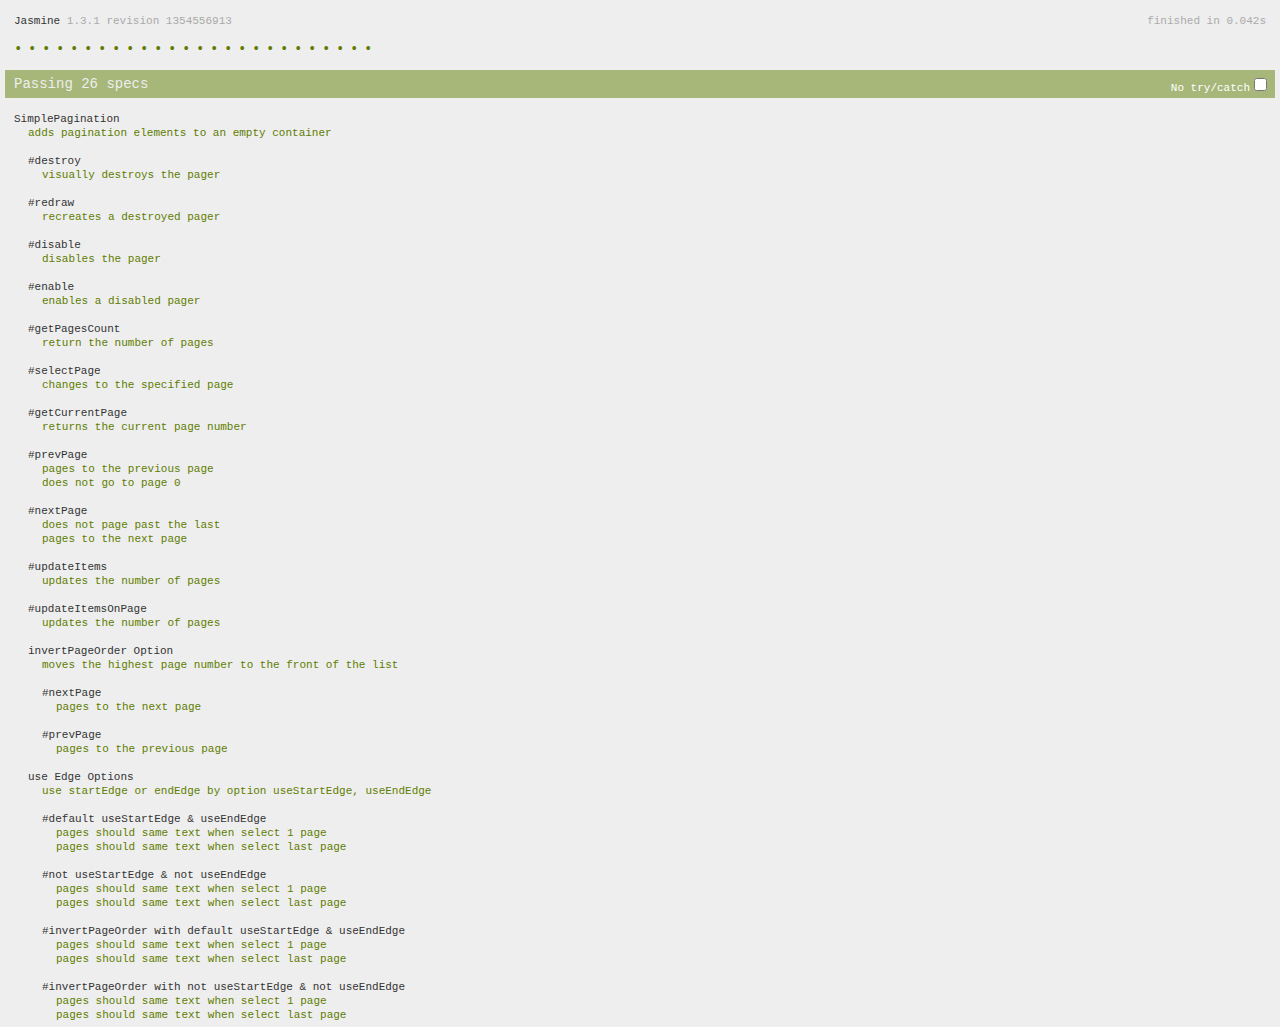
<file: sammy/simplePagination.js-master/tests/SpecRunner.html>
<!DOCTYPE HTML PUBLIC "-//W3C//DTD HTML 4.01 Transitional//EN"
  "http://www.w3.org/TR/html4/loose.dtd">
<html>
<head>
  <title>Jasmine Spec Runner</title>

  <link rel="shortcut icon" type="image/png" href="lib/jasmine-1.3.1/jasmine_favicon.png">
  <link rel="stylesheet" type="text/css" href="lib/jasmine-1.3.1/jasmine.css">
  <script type="text/javascript" src="lib/jasmine-1.3.1/jasmine.js"></script>
  <script type="text/javascript" src="lib/jasmine-1.3.1/jasmine-html.js"></script>
  <script type="text/javascript" src="lib/jquery.min.js"></script>

  <!-- include source files here... -->
  <script type="text/javascript" src="../jquery.simplePagination.js"></script>


  <script type="text/javascript" src="spec/SpecHelper.js"></script>
  <script type="text/javascript" src="spec/SimplePaginationSpec.js"></script>

  <script type="text/javascript">
    (function() {
      var jasmineEnv = jasmine.getEnv();
      jasmineEnv.updateInterval = 1000;

      var htmlReporter = new jasmine.HtmlReporter();

      jasmineEnv.addReporter(htmlReporter);

      jasmineEnv.specFilter = function(spec) {
        return htmlReporter.specFilter(spec);
      };

      var currentWindowOnload = window.onload;

      window.onload = function() {
        if (currentWindowOnload) {
          currentWindowOnload();
        }
        execJasmine();
      };

      function execJasmine() {
        jasmineEnv.execute();
      }

    })();
  </script>

</head>

<body>
</body>
</html>
</file>
<file: sammy/simplePagination.js-master/tests/lib/jasmine-1.3.1/jasmine.css>
body { background-color: #eeeeee; padding: 0; margin: 5px; overflow-y: scroll; }

#HTMLReporter { font-size: 11px; font-family: Monaco, "Lucida Console", monospace; line-height: 14px; color: #333333; }
#HTMLReporter a { text-decoration: none; }
#HTMLReporter a:hover { text-decoration: underline; }
#HTMLReporter p, #HTMLReporter h1, #HTMLReporter h2, #HTMLReporter h3, #HTMLReporter h4, #HTMLReporter h5, #HTMLReporter h6 { margin: 0; line-height: 14px; }
#HTMLReporter .banner, #HTMLReporter .symbolSummary, #HTMLReporter .summary, #HTMLReporter .resultMessage, #HTMLReporter .specDetail .description, #HTMLReporter .alert .bar, #HTMLReporter .stackTrace { padding-left: 9px; padding-right: 9px; }
#HTMLReporter #jasmine_content { position: fixed; right: 100%; }
#HTMLReporter .version { color: #aaaaaa; }
#HTMLReporter .banner { margin-top: 14px; }
#HTMLReporter .duration { color: #aaaaaa; float: right; }
#HTMLReporter .symbolSummary { overflow: hidden; *zoom: 1; margin: 14px 0; }
#HTMLReporter .symbolSummary li { display: block; float: left; height: 7px; width: 14px; margin-bottom: 7px; font-size: 16px; }
#HTMLReporter .symbolSummary li.passed { font-size: 14px; }
#HTMLReporter .symbolSummary li.passed:before { color: #5e7d00; content: "\02022"; }
#HTMLReporter .symbolSummary li.failed { line-height: 9px; }
#HTMLReporter .symbolSummary li.failed:before { color: #b03911; content: "x"; font-weight: bold; margin-left: -1px; }
#HTMLReporter .symbolSummary li.skipped { font-size: 14px; }
#HTMLReporter .symbolSummary li.skipped:before { color: #bababa; content: "\02022"; }
#HTMLReporter .symbolSummary li.pending { line-height: 11px; }
#HTMLReporter .symbolSummary li.pending:before { color: #aaaaaa; content: "-"; }
#HTMLReporter .exceptions { color: #fff; float: right; margin-top: 5px; margin-right: 5px; }
#HTMLReporter .bar { line-height: 28px; font-size: 14px; display: block; color: #eee; }
#HTMLReporter .runningAlert { background-color: #666666; }
#HTMLReporter .skippedAlert { background-color: #aaaaaa; }
#HTMLReporter .skippedAlert:first-child { background-color: #333333; }
#HTMLReporter .skippedAlert:hover { text-decoration: none; color: white; text-decoration: underline; }
#HTMLReporter .passingAlert { background-color: #a6b779; }
#HTMLReporter .passingAlert:first-child { background-color: #5e7d00; }
#HTMLReporter .failingAlert { background-color: #cf867e; }
#HTMLReporter .failingAlert:first-child { background-color: #b03911; }
#HTMLReporter .results { margin-top: 14px; }
#HTMLReporter #details { display: none; }
#HTMLReporter .resultsMenu, #HTMLReporter .resultsMenu a { background-color: #fff; color: #333333; }
#HTMLReporter.showDetails .summaryMenuItem { font-weight: normal; text-decoration: inherit; }
#HTMLReporter.showDetails .summaryMenuItem:hover { text-decoration: underline; }
#HTMLReporter.showDetails .detailsMenuItem { font-weight: bold; text-decoration: underline; }
#HTMLReporter.showDetails .summary { display: none; }
#HTMLReporter.showDetails #details { display: block; }
#HTMLReporter .summaryMenuItem { font-weight: bold; text-decoration: underline; }
#HTMLReporter .summary { margin-top: 14px; }
#HTMLReporter .summary .suite .suite, #HTMLReporter .summary .specSummary { margin-left: 14px; }
#HTMLReporter .summary .specSummary.passed a { color: #5e7d00; }
#HTMLReporter .summary .specSummary.failed a { color: #b03911; }
#HTMLReporter .description + .suite { margin-top: 0; }
#HTMLReporter .suite { margin-top: 14px; }
#HTMLReporter .suite a { color: #333333; }
#HTMLReporter #details .specDetail { margin-bottom: 28px; }
#HTMLReporter #details .specDetail .description { display: block; color: white; background-color: #b03911; }
#HTMLReporter .resultMessage { padding-top: 14px; color: #333333; }
#HTMLReporter .resultMessage span.result { display: block; }
#HTMLReporter .stackTrace { margin: 5px 0 0 0; max-height: 224px; overflow: auto; line-height: 18px; color: #666666; border: 1px solid #ddd; background: white; white-space: pre; }

#TrivialReporter { padding: 8px 13px; position: absolute; top: 0; bottom: 0; left: 0; right: 0; overflow-y: scroll; background-color: white; font-family: "Helvetica Neue Light", "Lucida Grande", "Calibri", "Arial", sans-serif; /*.resultMessage {*/ /*white-space: pre;*/ /*}*/ }
#TrivialReporter a:visited, #TrivialReporter a { color: #303; }
#TrivialReporter a:hover, #TrivialReporter a:active { color: blue; }
#TrivialReporter .run_spec { float: right; padding-right: 5px; font-size: .8em; text-decoration: none; }
#TrivialReporter .banner { color: #303; background-color: #fef; padding: 5px; }
#TrivialReporter .logo { float: left; font-size: 1.1em; padding-left: 5px; }
#TrivialReporter .logo .version { font-size: .6em; padding-left: 1em; }
#TrivialReporter .runner.running { background-color: yellow; }
#TrivialReporter .options { text-align: right; font-size: .8em; }
#TrivialReporter .suite { border: 1px outset gray; margin: 5px 0; padding-left: 1em; }
#TrivialReporter .suite .suite { margin: 5px; }
#TrivialReporter .suite.passed { background-color: #dfd; }
#TrivialReporter .suite.failed { background-color: #fdd; }
#TrivialReporter .spec { margin: 5px; padding-left: 1em; clear: both; }
#TrivialReporter .spec.failed, #TrivialReporter .spec.passed, #TrivialReporter .spec.skipped { padding-bottom: 5px; border: 1px solid gray; }
#TrivialReporter .spec.failed { background-color: #fbb; border-color: red; }
#TrivialReporter .spec.passed { background-color: #bfb; border-color: green; }
#TrivialReporter .spec.skipped { background-color: #bbb; }
#TrivialReporter .messages { border-left: 1px dashed gray; padding-left: 1em; padding-right: 1em; }
#TrivialReporter .passed { background-color: #cfc; display: none; }
#TrivialReporter .failed { background-color: #fbb; }
#TrivialReporter .skipped { color: #777; background-color: #eee; display: none; }
#TrivialReporter .resultMessage span.result { display: block; line-height: 2em; color: black; }
#TrivialReporter .resultMessage .mismatch { color: black; }
#TrivialReporter .stackTrace { white-space: pre; font-size: .8em; margin-left: 10px; max-height: 5em; overflow: auto; border: 1px inset red; padding: 1em; background: #eef; }
#TrivialReporter .finished-at { padding-left: 1em; font-size: .6em; }
#TrivialReporter.show-passed .passed, #TrivialReporter.show-skipped .skipped { display: block; }
#TrivialReporter #jasmine_content { position: fixed; right: 100%; }
#TrivialReporter .runner { border: 1px solid gray; display: block; margin: 5px 0; padding: 2px 0 2px 10px; }
</file>
